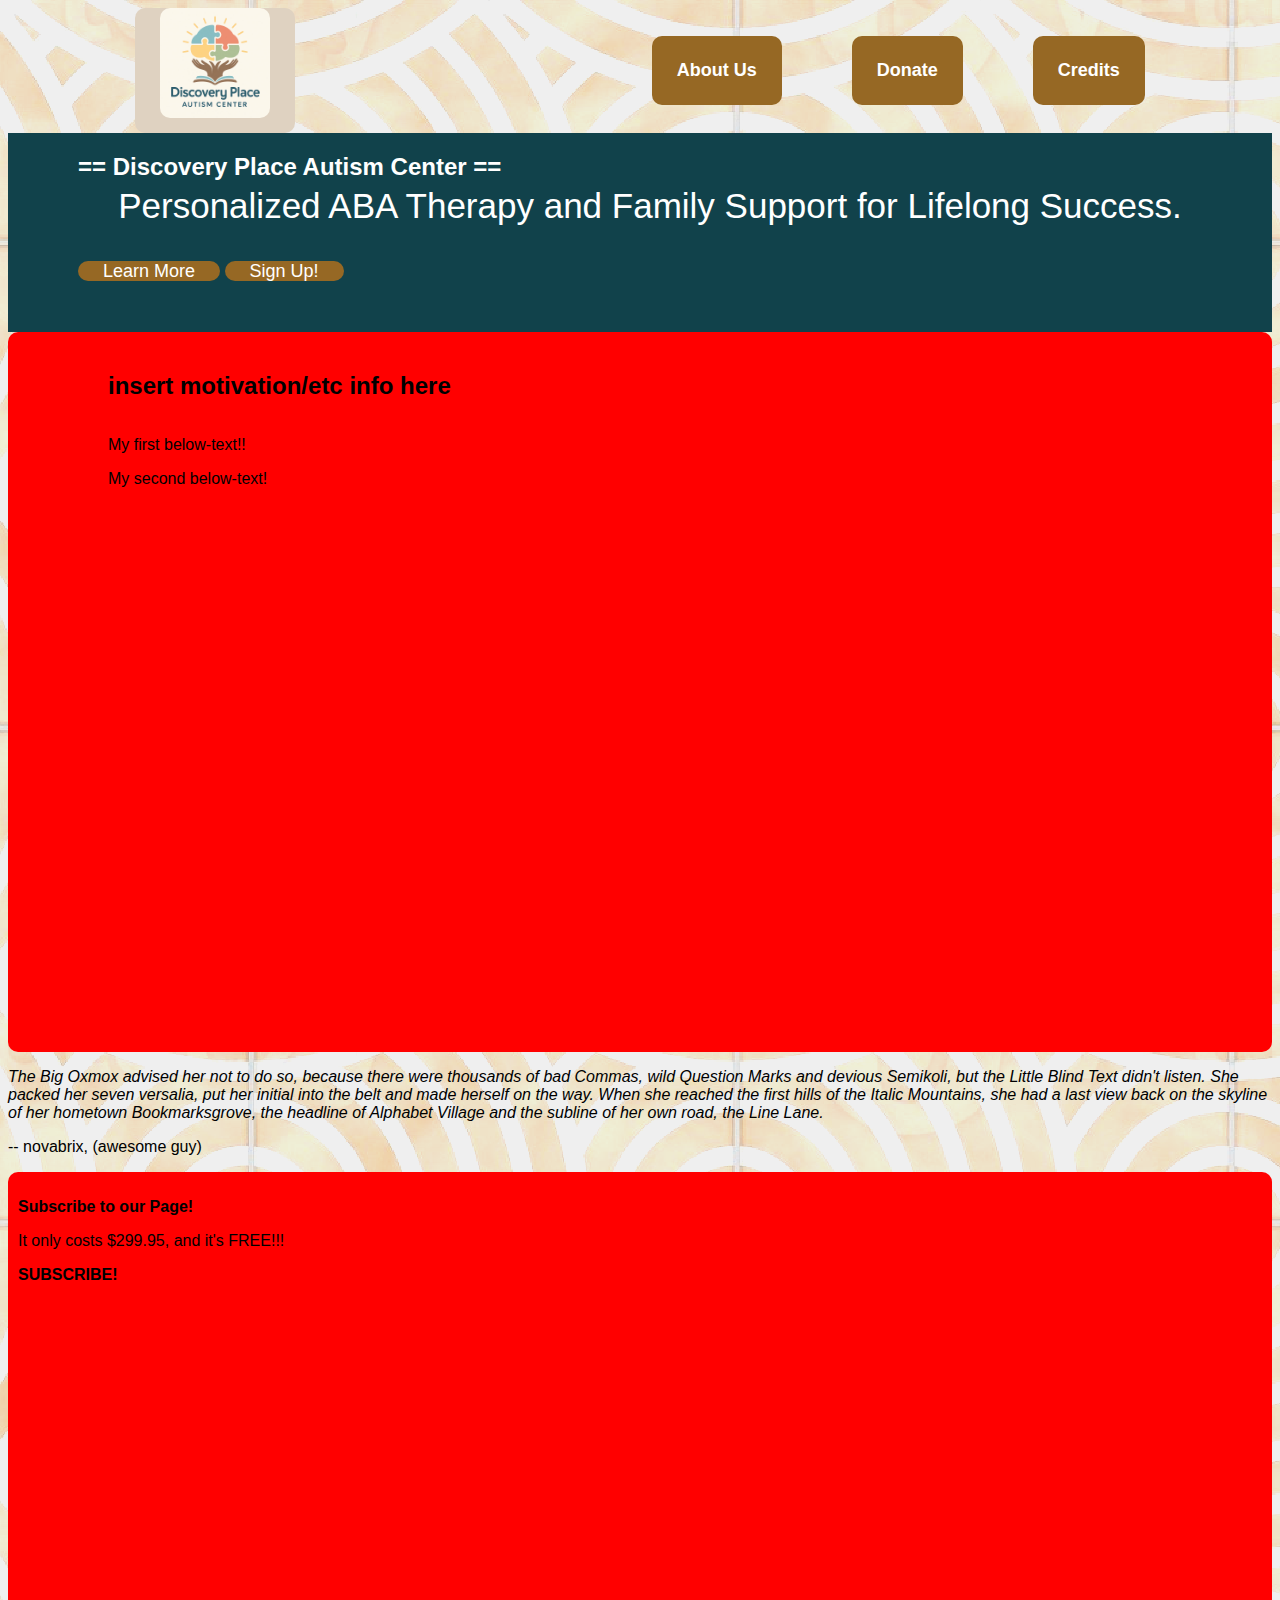
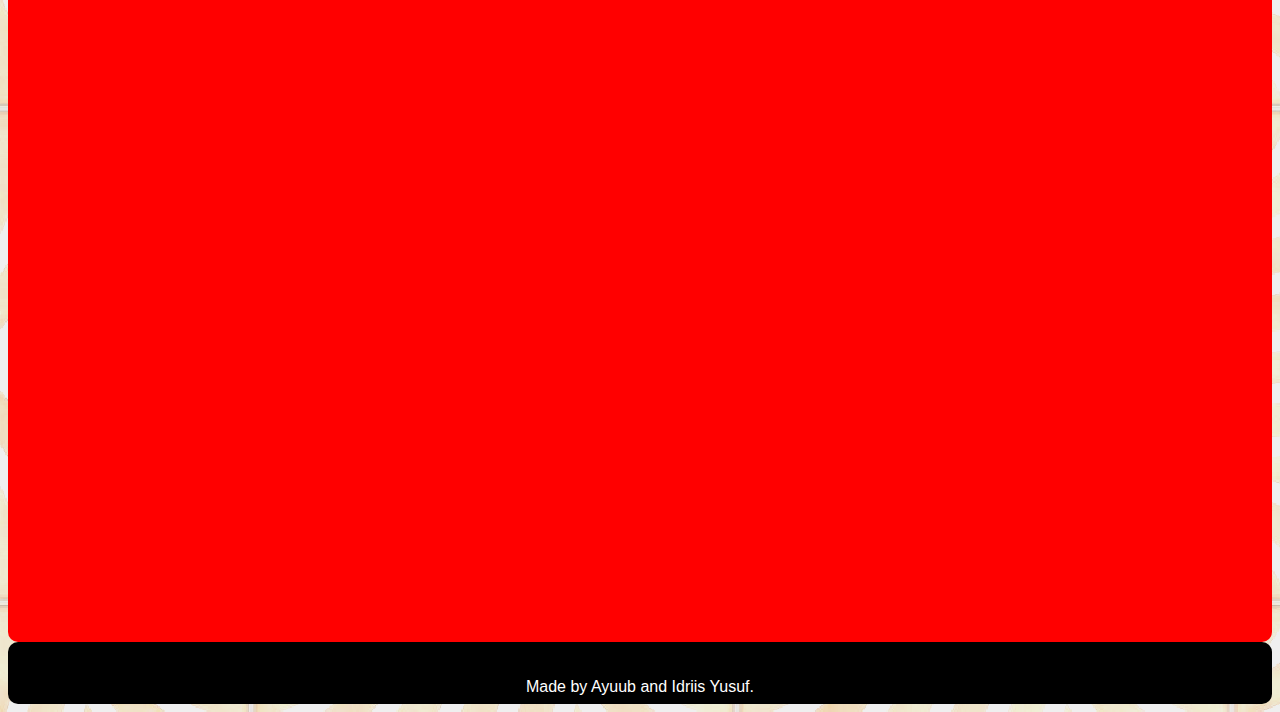
<file: index.html>
<!DOCTYPE html>
<html lang="en">
  <head>
    <meta charset="UTF-8" />
    <meta name="viewport" content="width=device-width, initial-scale=1.0" />
    <title>Landing Page</title>
    <link rel="stylesheet" href="style.css" />
    <script src="script.js" defer></script>
  </head>
  <body>
    <!-- // Navigation Bar //-->
    <nav class="navbar">
      <a class="navlogo" href="index.html"
        ><img src="img/logo.jpg" height="110px"
      /></a>
    <div class = "navlinks">
      <a href = "tempPage.html" class = "nav1"><h4>About Us</h4></a>
      <a href = "tempPage.html" class = "nav2"><h4>Donate</h4></a>
      <a href = "tempPage.html" class = "nav3"><h4>Credits</h4></a>
    </div>
      
    </nav>

    <!-- // Hero Section / Section One //-->
    <div class="section1">
        <div class = "leftbox">
      <div class="headtitle"><h2>== Discovery Place Autism Center ==</h2></div>
        
         <div class="head1">
          <p>
            Personalized ABA Therapy
            and Family Support for
            Lifelong Success.
          </p>
        </div>
        <a class="head2" href="">Learn More</a>
        <a class="head3" href="">Sign Up!</a>
         </div> 


        </div>
          
    </div>

     <!-- // Section Two //-->
    <div class="section2">
      <div class="info1"><h2>insert motivation/etc info here</h2></div>
      <div class="info-boxes">
        <div class="box1">
          <div class="infoB1"></div>
          <div class="textB1"><p>My first below-text!!</p></div>
        </div>
        <div class="box2">
          <div class="infoB2"></div>
          <div class="textB2"><p>My second below-text!</p></div>
        </div>
        </div>
      </div>
    </div>

     <!-- // Section Three //-->
    <div class="section3">
      <div class="testimonial">
        <p>
          <em
            >The Big Oxmox advised her not to do so, because there were
            thousands of bad Commas, wild Question Marks and devious Semikoli,
            but the Little Blind Text didn't listen. She packed her seven
            versalia, put her initial into the belt and made herself on the way.
            When she reached the first hills of the Italic Mountains, she had a
            last view back on the skyline of her hometown Bookmarksgrove, the
            headline of Alphabet Village and the subline of her own road, the
            Line Lane.</em
          >
        </p>
      </div>
      <div class="test-name"><p>-- novabrix, (awesome guy)</p></div>
    </div>

     <!-- // Section Four //-->
    <div class="section4">
      <div class="call-back">
        <div class="text-1">
          <p><strong>Subscribe to our Page!</strong></p>
        </div>
        <div class="button-holder">
          <div class="text-2">
            <p>It only costs $299.95, and it's FREE!!!</p>
          </div>
          <div class="call-button">
            <p><strong>SUBSCRIBE!</strong></p>
          </div>
        </div>
      </div>
    </div>

     <!-- // Footer Bar //-->
    <div class="footer">
      <div class="credits-bar">
        <p>Made by Ayuub and Idriis Yusuf.</p>
      </div>
    </div>
  </body>
</html>
</file>
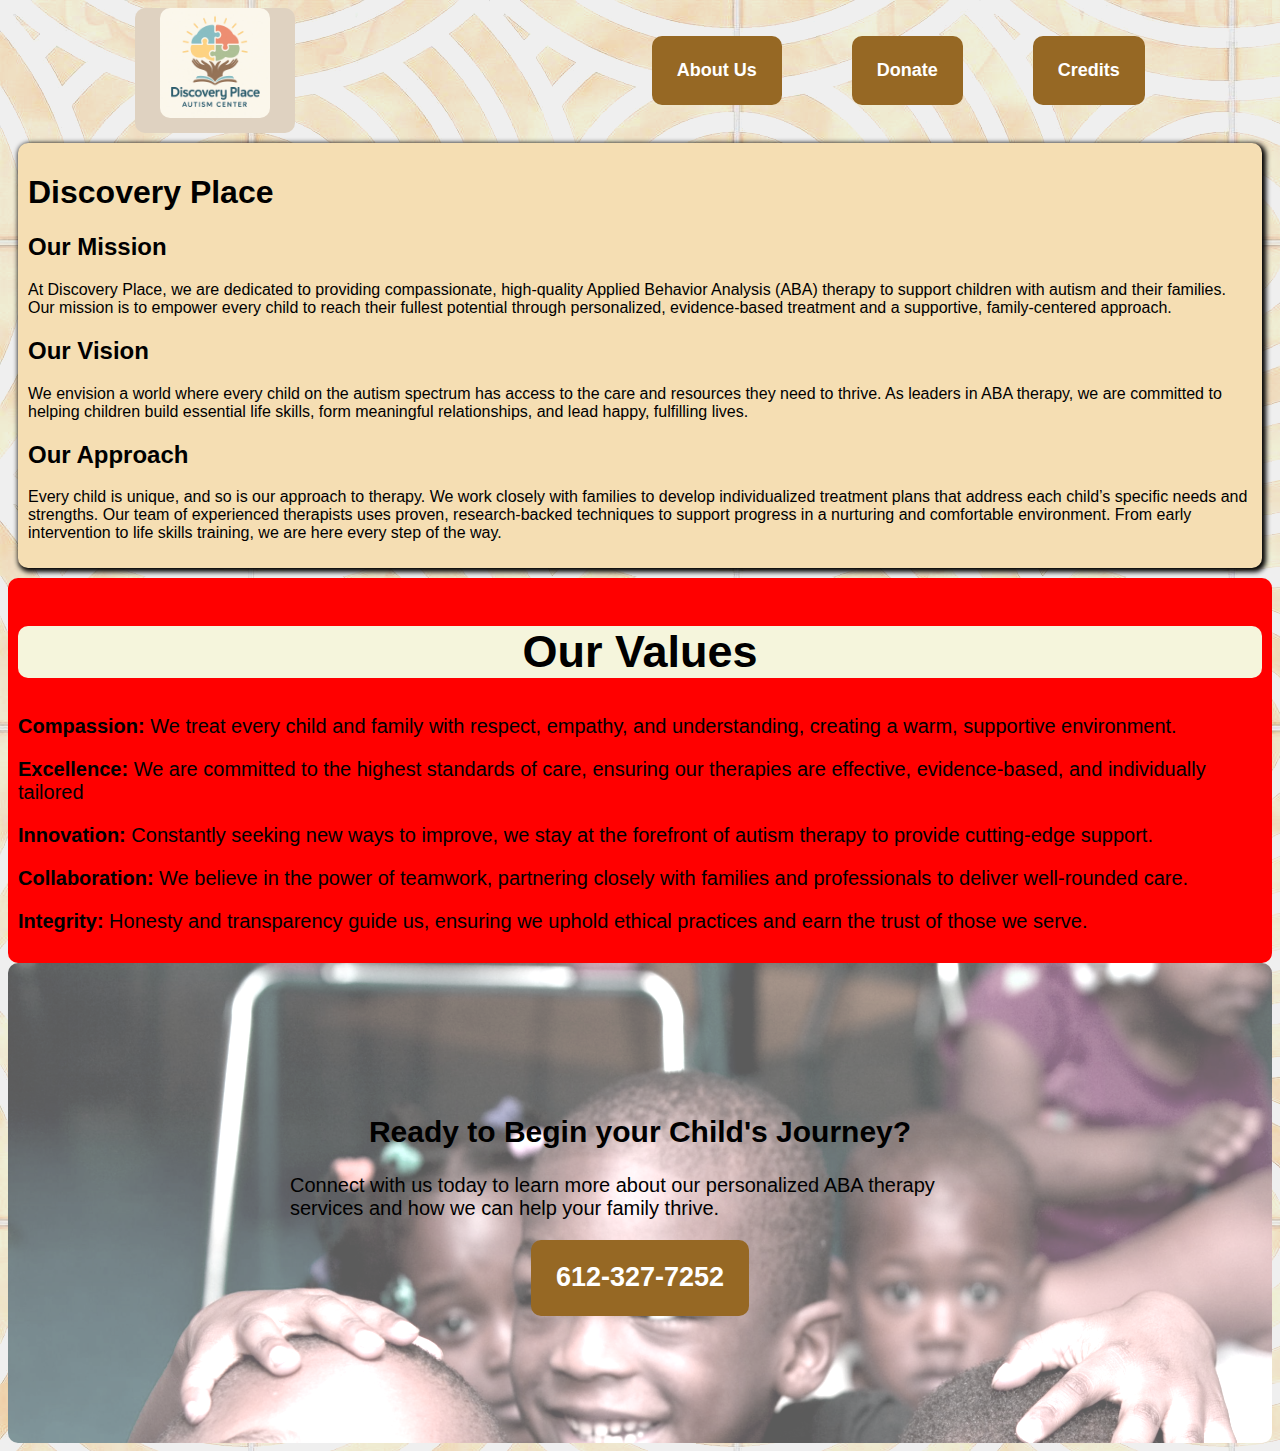
<file: aboutUs.html>
<!DOCTYPE html>
<html lang="en">
  <head>
    <meta charset="UTF-8" />
    <meta name="viewport" content="width=device-width, initial-scale=1.0" />
    <title>About Us--Discovery Place</title>
    <link rel="stylesheet" href="style.css" />
  </head>
  <body>
    <nav class="navbar">
      <a class="navlogo" href="index.html"
        ><img src="img/logo.jpg" height="110px"
      /></a>
      <div class="navlinks">
        <a href="aboutUs.html" class="nav1"><h4>About Us</h4></a>
        <a href="tempPage.html" class="nav2"><h4>Donate</h4></a>
        <a href="tempPage.html" class="nav3"><h4>Credits</h4></a>
      </div>
    </nav>
    <div class="aboutsection1">
      <div class="aboutsecheader">
        <h1>Discovery Place</h1>
      </div>
      <div class="minisec2">
        <div>
          <h2>Our Mission</h2>
          <p>
            At Discovery Place, we are dedicated to providing compassionate,
            high-quality Applied Behavior Analysis (ABA) therapy to support
            children with autism and their families. Our mission is to empower
            every child to reach their fullest potential through personalized,
            evidence-based treatment and a supportive, family-centered approach.
          </p>
        </div>
        <div>
          <h2>Our Vision</h2>
          <p>
            We envision a world where every child on the autism spectrum has
            access to the care and resources they need to thrive. As leaders in
            ABA therapy, we are committed to helping children build essential
            life skills, form meaningful relationships, and lead happy,
            fulfilling lives.
          </p>
        </div>
        <div>
          <h2>Our Approach</h2>
          <p>
            Every child is unique, and so is our approach to therapy. We work
            closely with families to develop individualized treatment plans that
            address each child’s specific needs and strengths. Our team of
            experienced therapists uses proven, research-backed techniques to
            support progress in a nurturing and comfortable environment. From
            early intervention to life skills training, we are here every step
            of the way.
          </p>
        </div>
      </div>
    </div>
    <div class="section4 aboutsection2">
      <div class="textbox txt4">
        <div class="secheader aboutsecheader">
          <h2>Our Values</h2>
        </div>

        <div class="para2">
          <div>
            <p>
              <strong>Compassion:</strong> We treat every child and family with
              respect, empathy, and understanding, creating a warm, supportive
              environment.
            </p>
          </div>
          <div>
            <p>
              <strong>Excellence:</strong> We are committed to the highest
              standards of care, ensuring our therapies are effective,
              evidence-based, and individually tailored
            </p>
          </div>
          <div>
            <p>
              <strong>Innovation:</strong> Constantly seeking new ways to
              improve, we stay at the forefront of autism therapy to provide
              cutting-edge support.
            </p>
          </div>
          <div>
            <p>
              <strong>Collaboration:</strong> We believe in the power of
              teamwork, partnering closely with families and professionals to
              deliver well-rounded care.
            </p>
          </div>
          <div>
            <p>
              <strong>Integrity:</strong> Honesty and transparency guide us,
              ensuring we uphold ethical practices and earn the trust of those
              we serve.
            </p>
          </div>
        </div>
      </div>
    </div>
    <div class="section5 aboutsec3">
      <h2>Ready to Begin your Child's Journey?</h2>
      <p class="sec5para">
        Connect with us today to learn more about our personalized ABA therapy
        services and how we can help your family thrive.
      </p>
      <a class="sectionbutton section5button" href=""><h2>612-327-7252</h2></a>
    </div>
  </body>
</html>
</file>
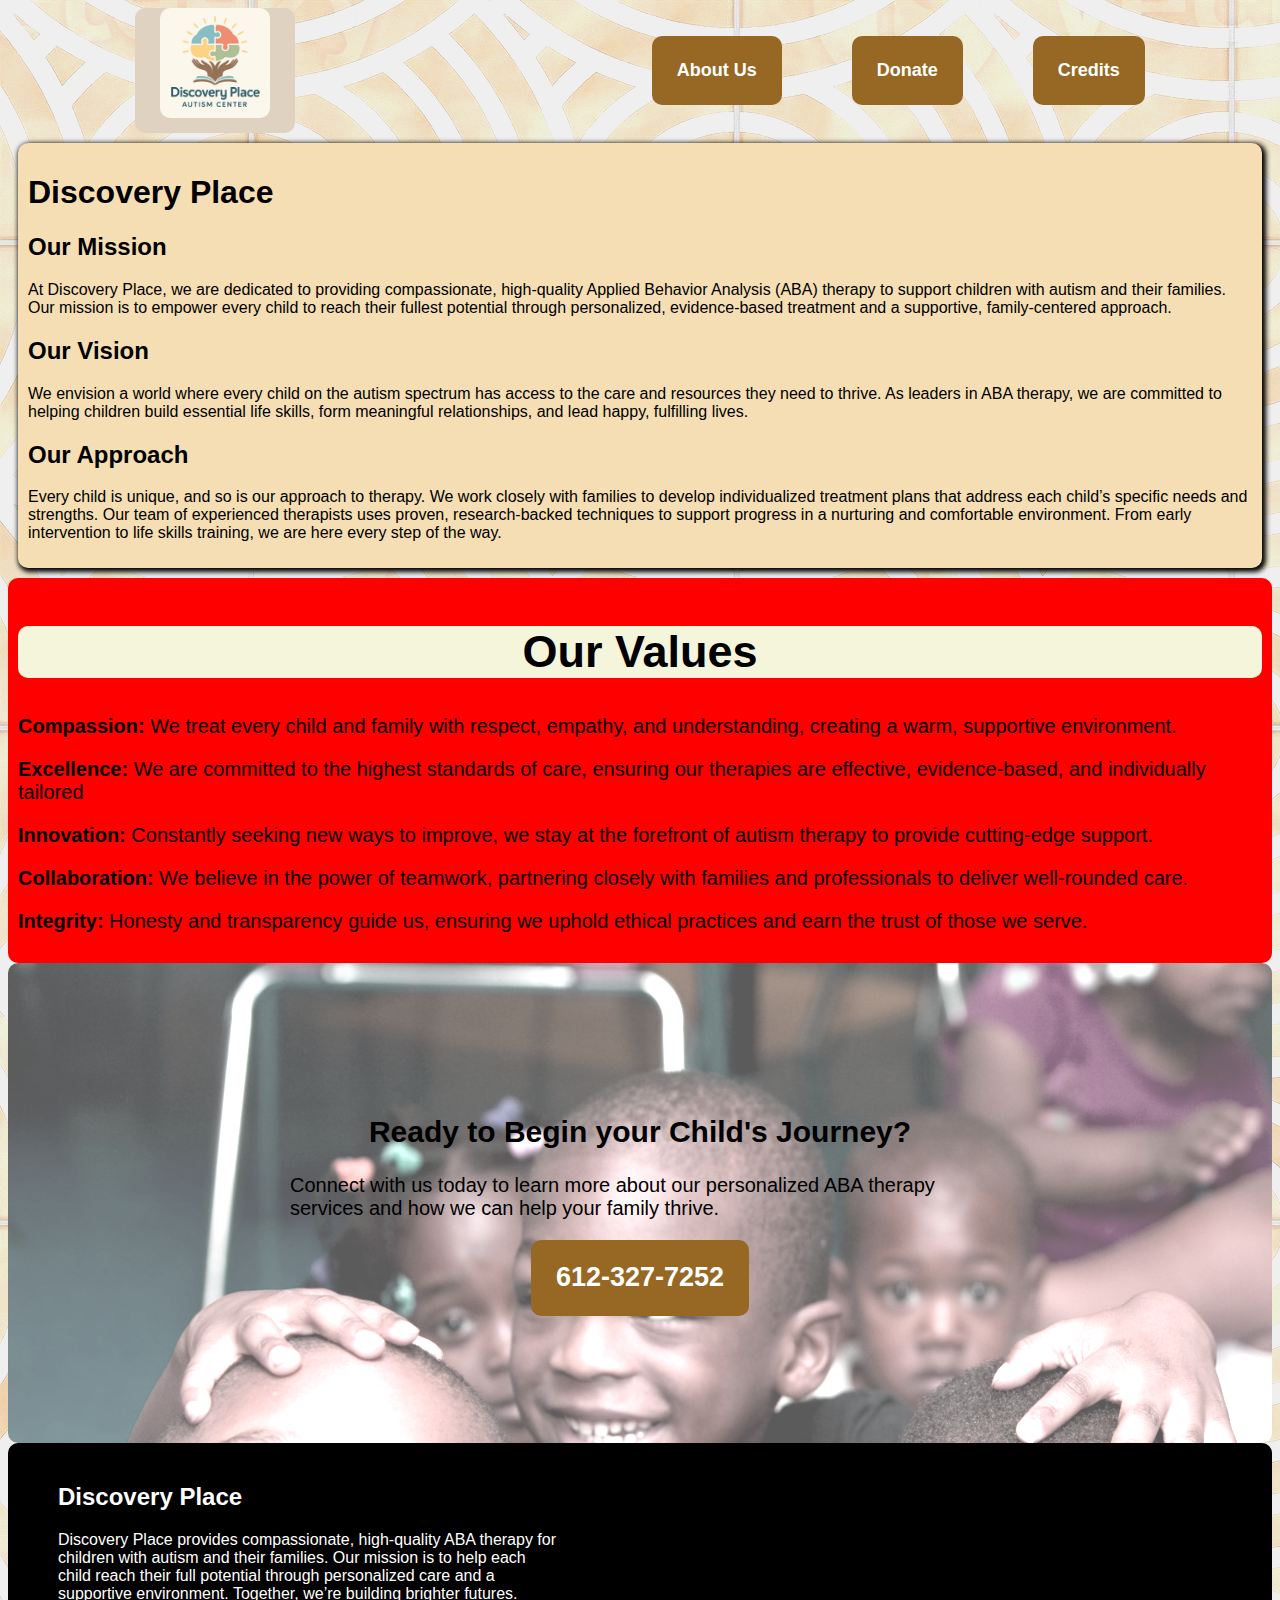
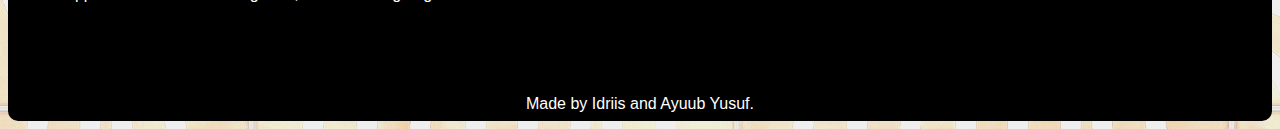
<file: aboutus.html>
<!DOCTYPE html>
<html lang="en">
<head>
    <meta charset="UTF-8">
    <meta name="viewport" content="width=device-width, initial-scale=1.0">
    <title>About Us--Discovery Place</title>
    <link rel="stylesheet" href="style.css" />
</head>
<body>
    <nav class="navbar">
        <a class="navlogo" href="index.html"
          ><img src="img/logo.jpg" height="110px"
        /></a>
      <div class = "navlinks">
        <a href = "aboutus.html" class = "nav1"><h4>About Us</h4></a>
        <a href = "tempPage.html" class = "nav2"><h4>Donate</h4></a>
        <a href = "tempPage.html" class = "nav3"><h4>Credits</h4></a>
      </div>
        
      </nav>
      <div class="aboutsection1">
        <div class="aboutsecheader">
            <h1>Discovery Place</h1>
        </div>
        <div class="minisec2">
            <div>
                <h2>Our Mission</h2>
                <p>At Discovery Place, we are dedicated to providing compassionate, 
                    high-quality Applied Behavior Analysis (ABA) therapy to support children with autism and their families. Our mission is to empower every child to reach their fullest potential through personalized, evidence-based treatment and a supportive, family-centered approach.</p>
            </div>
            <div>
                <h2>Our Vision</h2>
                <p>We envision a world where every child on the autism spectrum has access to the care and resources they need to thrive. As leaders in ABA therapy, we are committed to helping children build essential life skills, form meaningful relationships, and lead happy, fulfilling lives.</p>
            </div>
            <div>
                <h2>Our Approach</h2>
                <p>Every child is unique, and so is our approach to therapy. We work closely with families to develop individualized treatment plans that address each child’s specific needs and strengths. Our team of experienced therapists uses proven, research-backed techniques to support progress in a nurturing and comfortable environment. From early intervention to life skills training, we are here every step of the way.</p>
            </div>
        </div>
      </div>
    <div class="section4 aboutsection2">
        <div class="textbox txt4">
          <div class="secheader aboutsecheader">
            <h2>Our Values</h2>
          </div>
          
          <div class="para2">
           <div>
          <p><strong>Compassion:</strong> We treat every child and family with respect, empathy, and understanding, creating a warm, supportive environment.</p>
          </div>
          <div>
            <p><strong>Excellence:</strong> We are committed to the highest standards of care, ensuring our therapies are effective, evidence-based, and individually tailored</p>
            </div>
            <div>
              <p><strong>Innovation:</strong> Constantly seeking new ways to improve, we stay at the forefront of autism therapy to provide cutting-edge support.</p>
              </div> 
            <div>
                <p><strong>Collaboration:</strong> We believe in the power of teamwork, partnering closely with families and professionals to deliver well-rounded care.</p>
            </div>
            <div>
              <p><strong>Integrity:</strong> Honesty and transparency guide us, ensuring we uphold ethical practices and earn the trust of those we serve.</p>
          </div> 
          
          </div>
          
          
          
         
        </div>  
    </div>
 <div class="section5 aboutsec3">
    <h2>Ready to Begin your Child's Journey?</h2>
    <p class="sec5para">Connect with us today to learn more about our personalized ABA therapy services and how we can help your 
        family thrive.
            </p>
    <a class="sectionbutton section5button" href=""><h2>612-327-7252</h2></a>
</div>
<div class="footer">
  <div class="footertext">
   <h2>Discovery Place</h2>
   <p>Discovery Place provides compassionate, high-quality ABA therapy for children with autism and their families. Our mission is to help each child reach their full potential through personalized care and a supportive environment. Together, we’re building brighter futures.</p>
  </div>
 <div class="credits-bar">
   <p>Made by Idriis and Ayuub Yusuf.</p>
 </div>
</div>
      
</body>
</html>
</file>
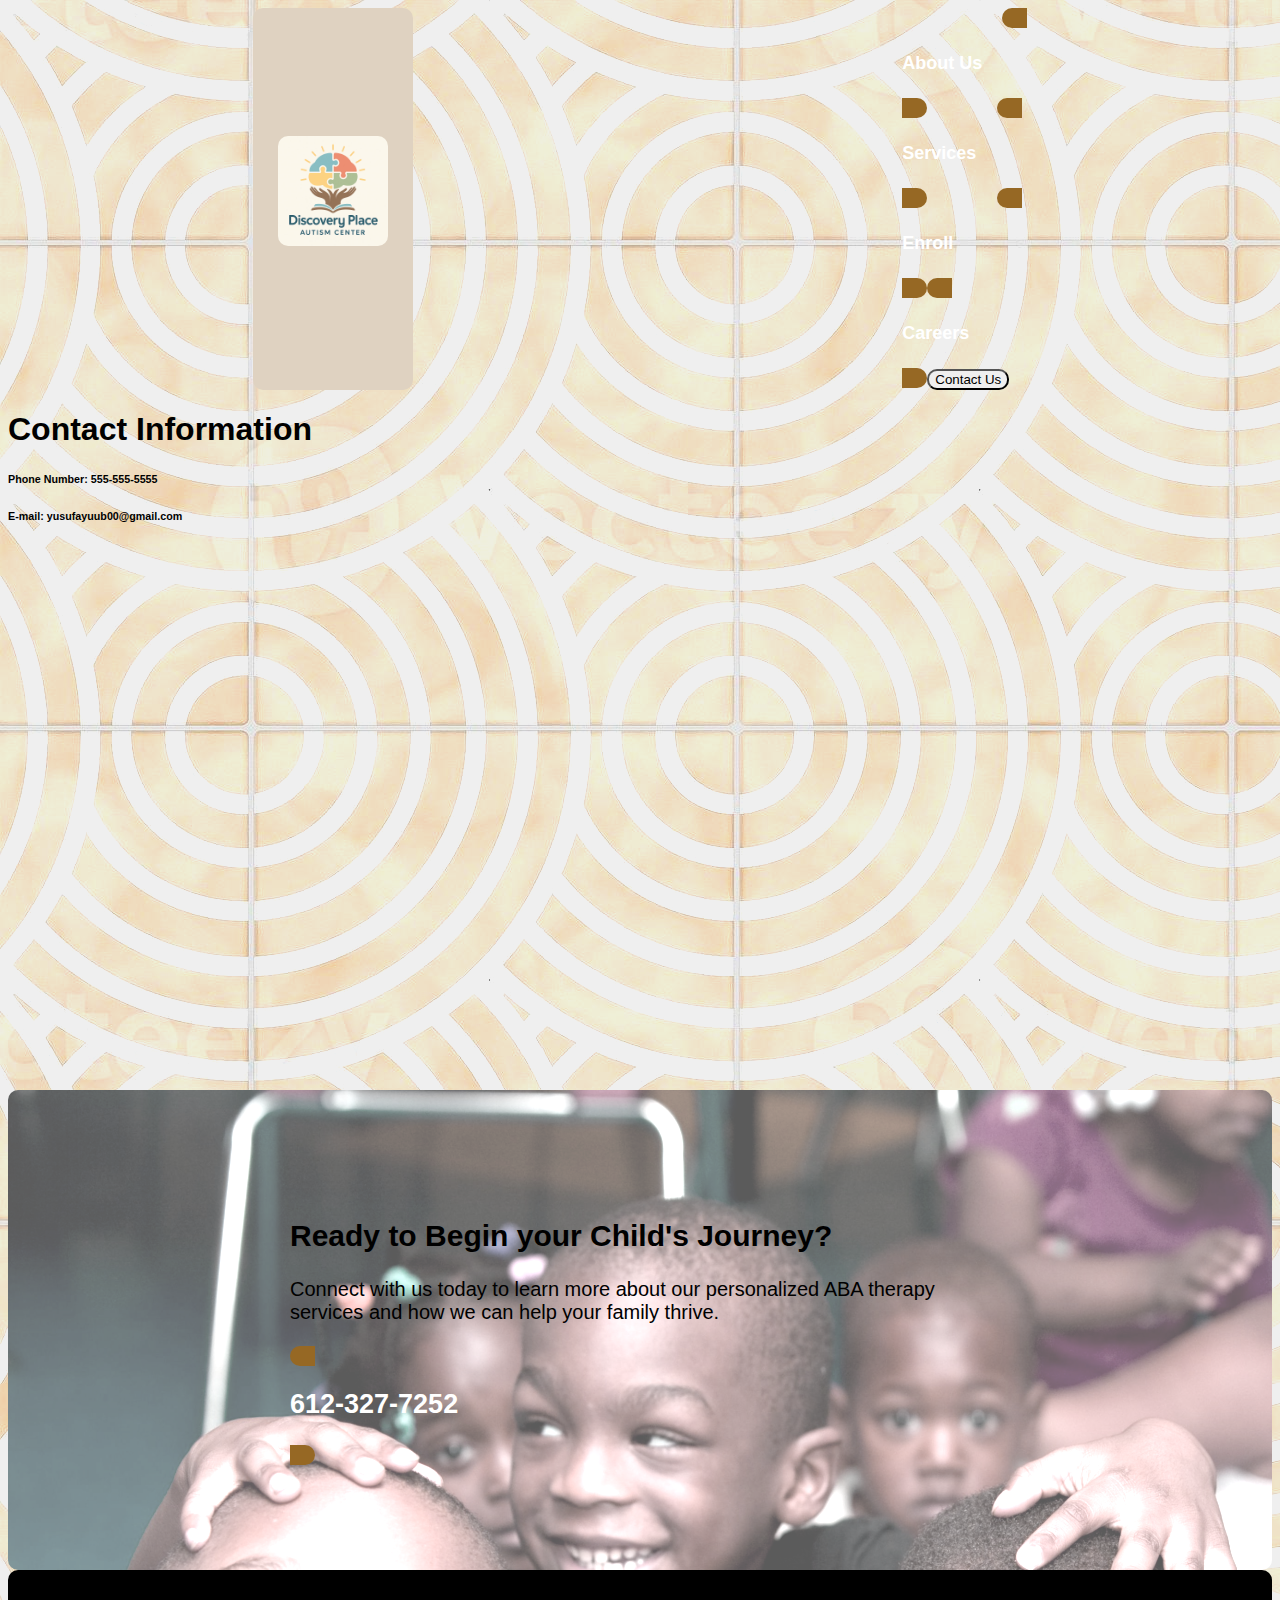
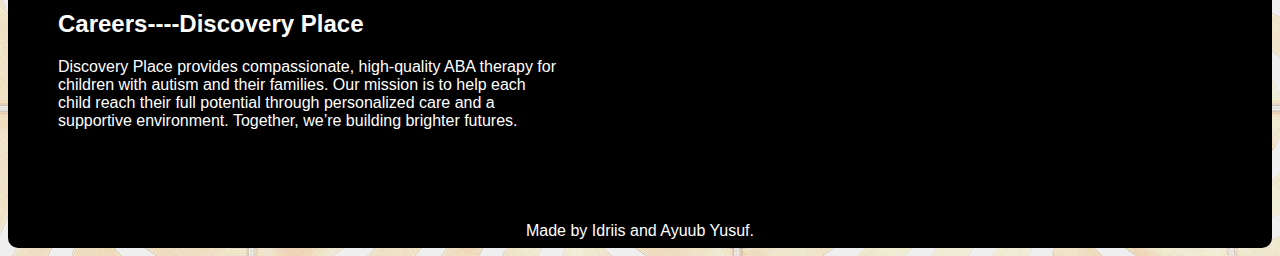
<file: careers.html>
<!DOCTYPE html>
<html lang="en">
<head>
    <meta charset="UTF-8">
    <meta name="viewport" content="width=device-width, initial-scale=1.0">
    <title>Document</title>
    <link rel="stylesheet" href="style.css"/>
</head>
<body>
    <nav class="navbar">
        <a class="navlogo" href="index.html"
          ><img src="img/logo.jpg" height="110px"
        /></a>
        <div id="navlinks">
          <a href="aboutUs.html" class="nav1"><h4>About Us</h4></a>
          <a href="services.html" class="nav2"><h4>Services</h4></a>
          <a href="enroll.html" class="nav3"><h4>Enroll</h4></a>
          <a href="careers.html" class="nav4"><h4>Careers</h4></a>
          <button class="contact">Contact Us</button>
        </div>
      </nav>
      <div class="modal">
        <div class="contactus hidden">
        <h1>Contact Information</h1>
        <div>
            <h6><strong>Phone Number:</strong> 555-555-5555</h6>
            <h6><strong>E-mail:</strong> yusufayuub00@gmail.com</h6>
        </div>
        
      </div>
      <div class="overlay hidden"></div>
      </div>
      
    <iframe
    id="JotFormIFrame-251183671602150"
    title="Simple Job Application Form"
    onload="window.parent.scrollTo(0,0)"
    allowtransparency="true"
    allow="geolocation; microphone; camera; fullscreen"
    src="https://form.jotform.com/251183671602150"
    frameborder="0"
    style="min-width:100%;max-width:100%;height:539px;border:none;"
    scrolling="no"
  >
  </iframe>
  <script src='https://cdn.jotfor.ms/s/umd/latest/for-form-embed-handler.js'></script>
  <script>window.jotformEmbedHandler("iframe[id='JotFormIFrame-251183671602150']", "https://form.jotform.com/")</script>
  <div class="section5">
    <div class="textbox5">
      <h2>Ready to Begin your Child's Journey?</h2>
    <p class="sec5para">
      Connect with us today to learn more about our personalized ABA therapy
      services and how we can help your family thrive.
    </p>
    <a class="sectionbutton section5button" href=""><h2>612-327-7252</h2></a>
    </div>
    
  </div>

  <!-- // Footer Bar //-->
  <div class="footer">
    <div class="footertext">
      <h2>Careers----Discovery Place</h2>
      <p>
        Discovery Place provides compassionate, high-quality ABA therapy for
        children with autism and their families. Our mission is to help each
        child reach their full potential through personalized care and a
        supportive environment. Together, we’re building brighter futures.
      </p>
    </div>
    <div class="credits-bar">
      <p>Made by Idriis and Ayuub Yusuf.</p>
    </div>
      <script src="script.js"></script>
</body>
</html>
</file>
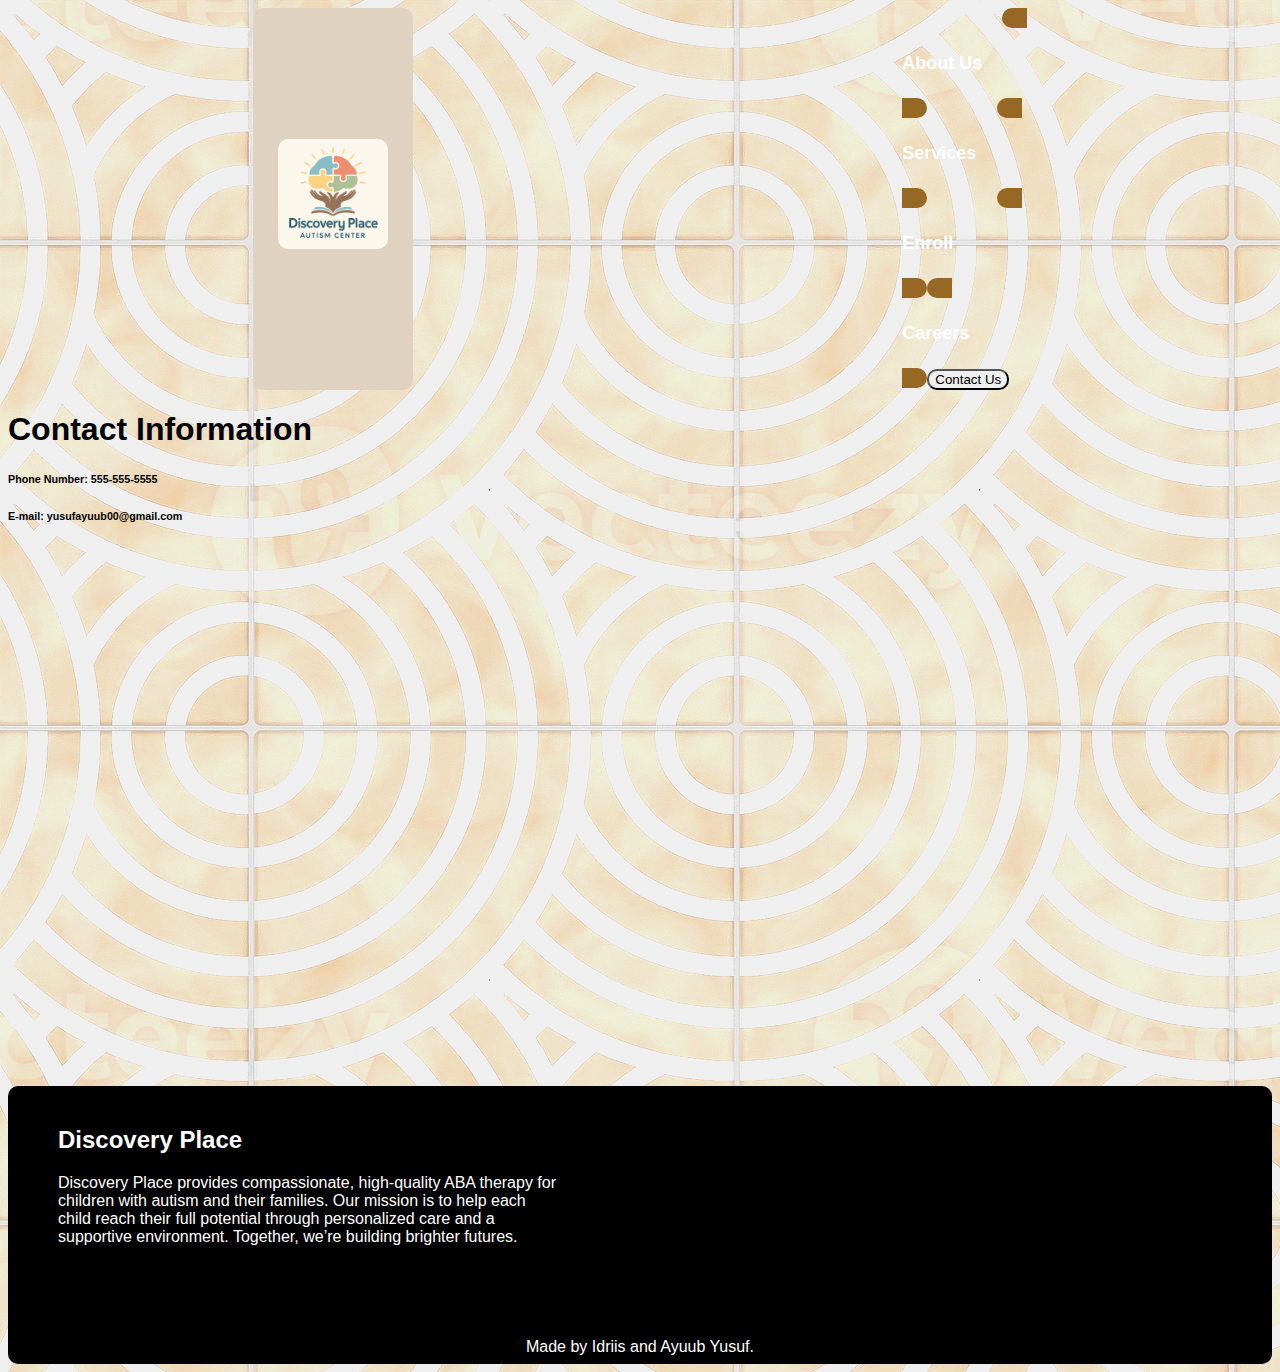
<file: enroll.html>
<!DOCTYPE html defer>
<html lang="en">
<head>
    <meta charset="UTF-8">
    <meta name="viewport" content="width=device-width, initial-scale=1.0">
    <title>Enroll----Discovery Place</title>
    <link href="style.css" rel="stylesheet"/>
</head>
<body>
    <nav class="navbar">
        <a class="navlogo" href="index.html"
          ><img src="img/logo.jpg" height="110px"
        /></a>
        <div id="navlinks">
          <a href="aboutUs.html" class="nav1"><h4>About Us</h4></a>
          <a href="services.html" class="nav2"><h4>Services</h4></a>
          <a href="enroll.html" class="nav3"><h4>Enroll</h4></a>
          <a href="careers.html" class="nav4"><h4>Careers</h4></a>
          <button class="contact">Contact Us</button>
        </div>
      </nav>
      <div class="modal">
        <div class="contactus hidden">
        <h1>Contact Information</h1>
        <div>
            <h6><strong>Phone Number:</strong> 555-555-5555</h6>
            <h6><strong>E-mail:</strong> yusufayuub00@gmail.com</h6>
        </div>
        
      </div>
      <div class="overlay hidden"></div>
      </div>
      
    <iframe
    id="JotFormIFrame-251177222919156"
    title="Intake Form"
    onload="window.parent.scrollTo(0,0)"
    allowtransparency="true"
    allow="geolocation; microphone; camera; fullscreen"
    src="https://form.jotform.com/251177222919156"
    frameborder="0"
    style="min-width:100%;max-width:100%;height:539px;border:none;"
    scrolling="no"
  >
  </iframe>
  <script src='https://cdn.jotfor.ms/s/umd/latest/for-form-embed-handler.js'></script>
  <script>window.jotformEmbedHandler("iframe[id='JotFormIFrame-251177222919156']", "https://form.jotform.com/")</script>
  
      
    <div class="footer">
        <div class="footertext">
          <h2>Discovery Place</h2>
          <p>
            Discovery Place provides compassionate, high-quality ABA therapy for
            children with autism and their families. Our mission is to help each
            child reach their full potential through personalized care and a
            supportive environment. Together, we’re building brighter futures.
          </p>
        </div>
        <div class="credits-bar">
          <p>Made by Idriis and Ayuub Yusuf.</p>
        </div>
      <script src="script.js"></script>
</body>
</html>
</file>
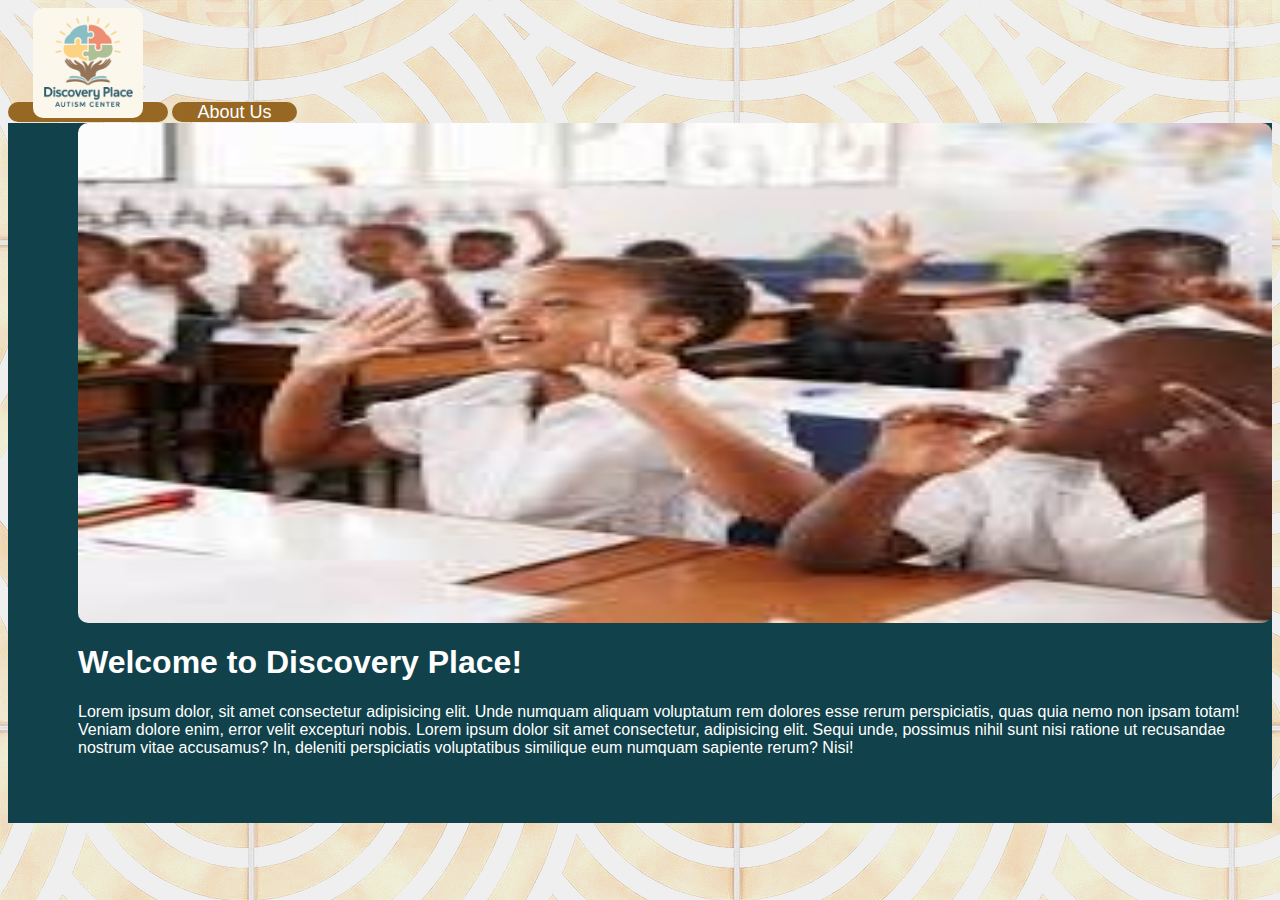
<file: homePageSite.html>
<!DOCTYPE html>
<html lang="en">
<head>
    <meta charset="UTF-8">
    <meta name="viewport" content="width=device-width, initial-scale=1.0">
    <title>Discovery Place</title>
    <link rel="stylesheet" href="style.css">
</head>
<body>
    <nav>
        <a href="homePageSite.html"><img src="WhatsApp Image 2025-04-10 at 15.08.43_8af5d866.jpg" height="110px"/></a>
        <a class="navlink two">About Us</a>
    </nav>
    <div class="section1">
        
        <img src="children-in-class.jpeg" width="100%" height="500px" class="imgone"/>
        <div class="content1">
        <h1>Welcome to Discovery Place!</h1>
        <p>Lorem ipsum dolor, sit amet consectetur adipisicing elit. Unde numquam aliquam voluptatum rem dolores esse rerum perspiciatis, quas quia nemo non ipsam totam! Veniam dolore enim, error velit excepturi nobis. Lorem ipsum dolor sit amet consectetur, adipisicing elit. Sequi unde, possimus nihil sunt nisi ratione ut recusandae nostrum vitae accusamus? In, deleniti perspiciatis voluptatibus similique eum numquam sapiente rerum? Nisi!</p>
        </div>
        <!-- <div class="section2">
        
            <img src="children-in-class.jpeg" width="100%" height="500px" class="imgone"/>
            <div class="content2">
            <h1>Welcome to Discovery Place!</h1>
            <p>Lorem ipsum dolor, sit amet consectetur adipisicing elit. Unde numquam aliquam voluptatum rem dolores esse rerum perspiciatis, quas quia nemo non ipsam totam! Veniam dolore enim, error velit excepturi nobis. Lorem ipsum dolor sit amet consectetur, adipisicing elit. Sequi unde, possimus nihil sunt nisi ratione ut recusandae nostrum vitae accusamus? In, deleniti perspiciatis voluptatibus similique eum numquam sapiente rerum? Nisi!</p>
            </div> -->
        
        
    </div>
    
    <!-- <div class="footer">
        <p>Made by Ayuub and Idriis Yusuf.</p>
    </div> -->
    <script src="script.js"></script>
</body>
</html>
</file>
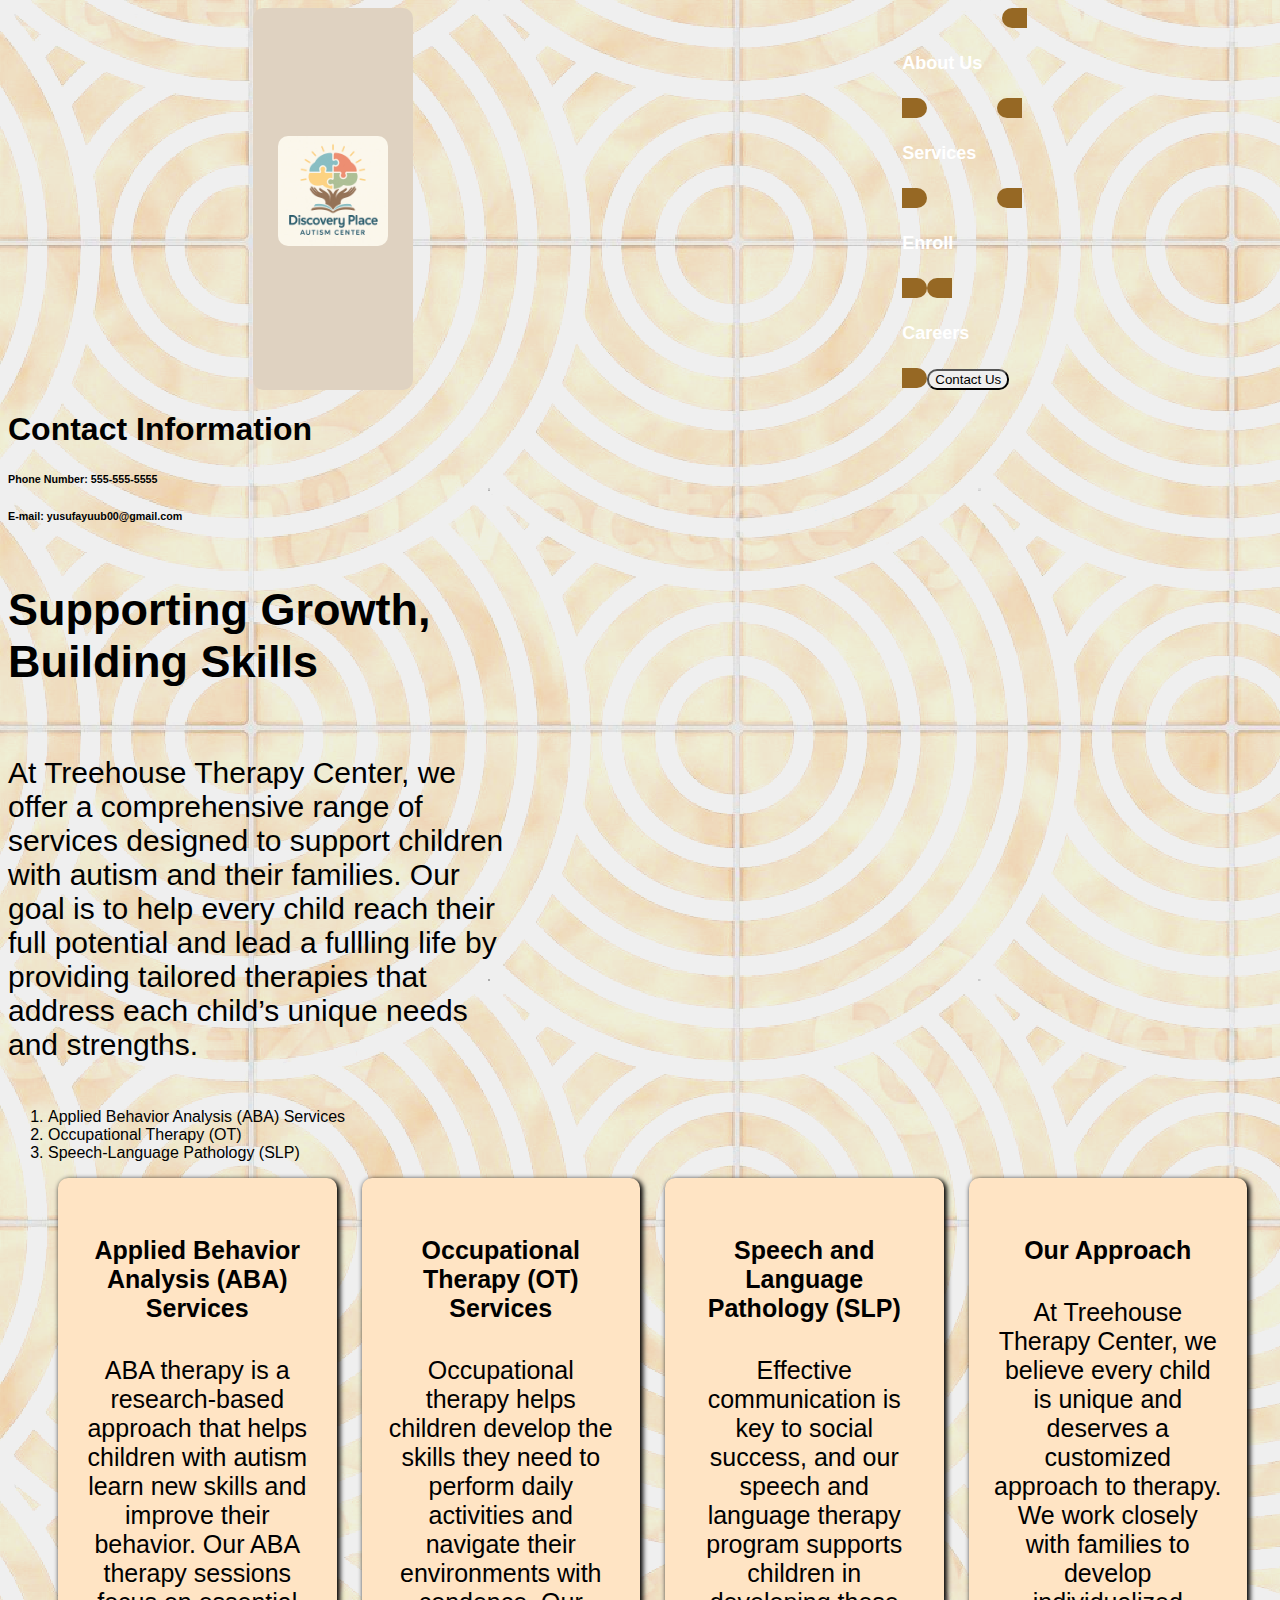
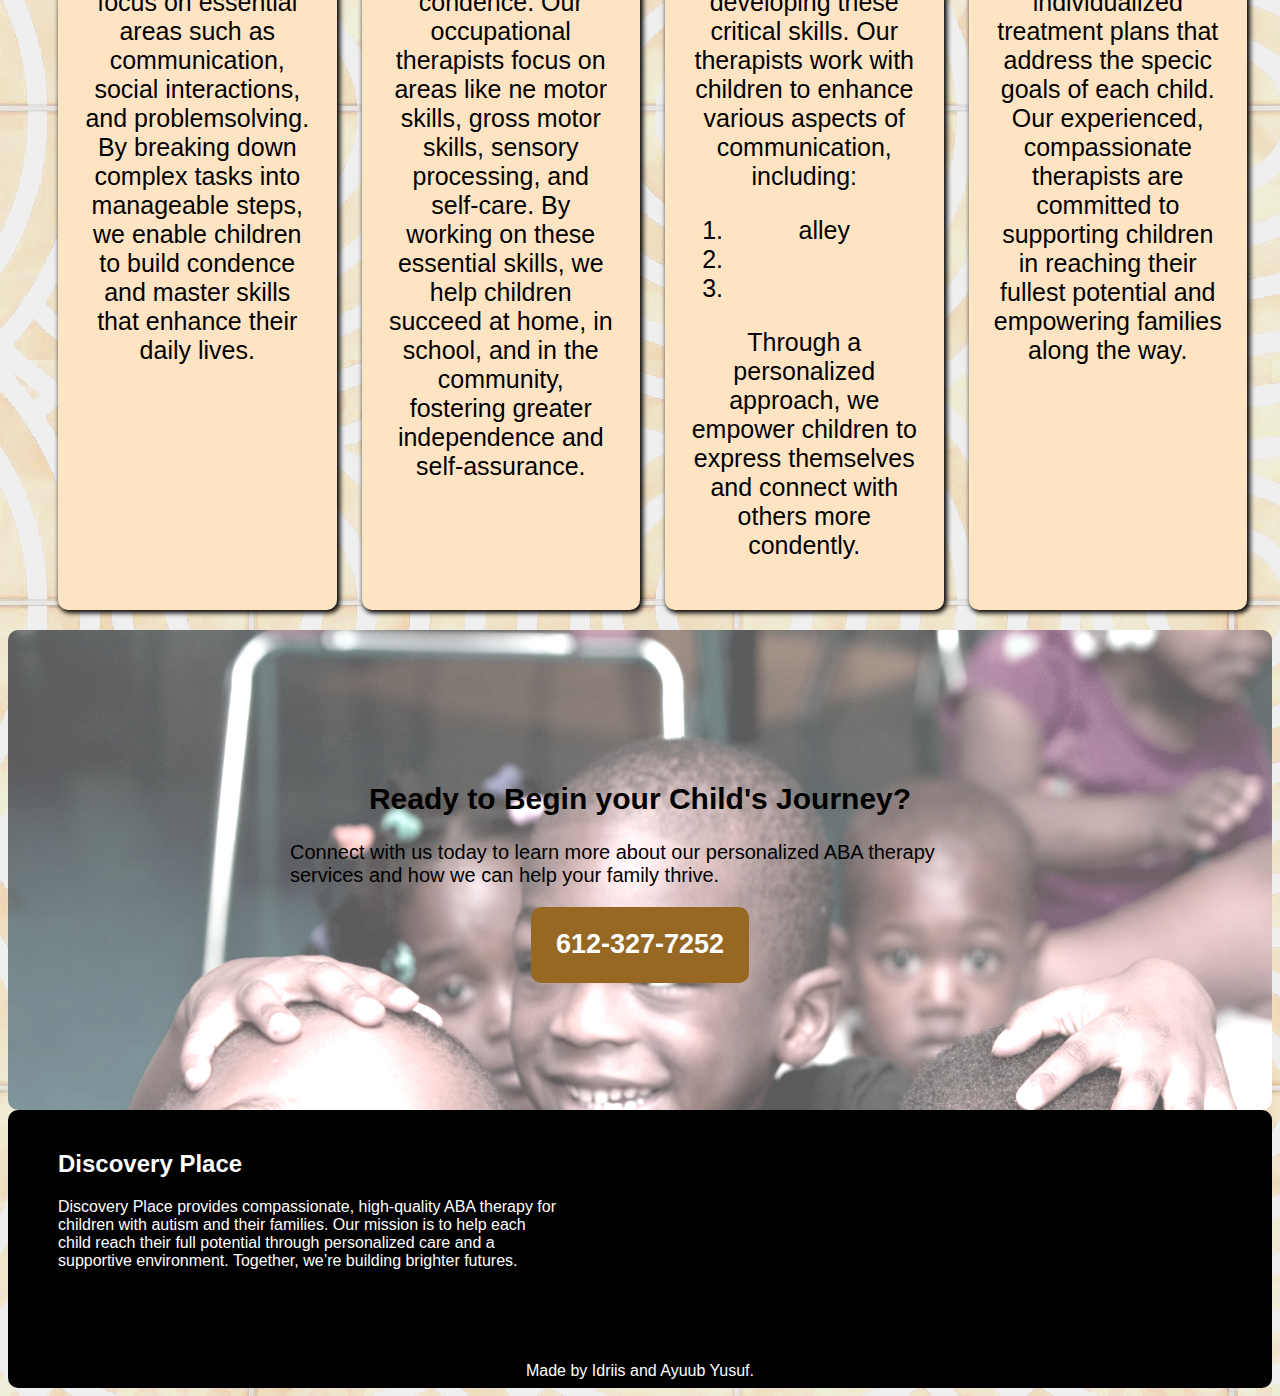
<file: services.html>
<!DOCTYPE html>
<html lang="en">
<head>
    <meta charset="UTF-8">
    <meta name="viewport" content="width=device-width, initial-scale=1.0">
    <title>Document</title>
    <link href="style.css" rel="stylesheet"/>
    <link rel="icon" type="image/x-icon" href="img/favicon.ico" />
</head>
<body>
    <nav class="navbar">
        <a class="navlogo" href="index.html"
          ><img src="img/logo.jpg" height="110px"
        /></a>
        <div id="navlinks">
            <a href="aboutUs.html" class="nav1"><h4>About Us</h4></a>
            <a href="services.html" class="nav2"><h4>Services</h4></a>
            <a href="enroll.html" class="nav3"><h4>Enroll</h4></a>
            <a href="careers.html" class="nav4"><h4>Careers</h4></a>
            <button class="contact">Contact Us</button>
          </div>
      </nav>
      <div class="modal">
        <div class="contactus hidden">
        <h1>Contact Information</h1>
        <div>
            <h6><strong>Phone Number:</strong> 555-555-5555</h6>
            <h6><strong>E-mail:</strong> yusufayuub00@gmail.com</h6>
        </div>
        
      </div>
      <div class="overlay hidden"></div>
      </div>

      <div class="section infosection servicesection1">
        <div class="textbox2">
        <h2>Supporting Growth, Building Skills</h2>
        <p>At Treehouse Therapy Center, we offer a comprehensive range of services
            designed to support children with autism and their families. Our goal is to help
            every child reach their full potential and lead a fullling life by providing
            tailored therapies that address each child’s unique needs and strengths.
            </p>
        </div>
        <div class="listsection">
        <ol>
            <li>Applied Behavior Analysis (ABA) Services</li>
            <li>Occupational Therapy (OT)</li>
            <li>Speech-Language Pathology (SLP)</li>
        </ol>
      </div>
    </div>
      <div class="section infosection servicesection2">
        <div class="sec3minisec1 service">
        <div class="minisec service">
          <h4>Applied Behavior Analysis (ABA) Services</h4>
        <p>ABA therapy is a research-based approach that helps children with autism
            learn new skills and improve their behavior. Our ABA therapy sessions focus on
            essential areas such as communication, social interactions, and problemsolving. 
            By breaking down complex tasks into manageable steps, we enable
            children to build condence and master skills that enhance their daily lives. </p>  
        </div>
        <div class="minisec service">
            <h4>Occupational Therapy (OT) Services</h4>
          <p>Occupational therapy helps children develop the skills they need to perform
            daily activities and navigate their environments with condence. Our
            occupational therapists focus on areas like ne motor skills, gross motor skills,
            sensory processing, and self-care. By working on these essential skills, we help
            children succeed at home, in school, and in the community, fostering greater
            independence and self-assurance. </p>  
        </div>
        <div class="minisec service">
            <h4>Speech and Language Pathology (SLP)</h4>
          <p>Effective communication is key to social success, and our speech and language
            therapy program supports children in developing these critical skills. Our
            therapists work with children to enhance various aspects of communication,
            including:</p>
            <div class="listsection">
                <ol>
                    <li>alley</li>
                    <li></li>
                    <li></li>
                </ol>
            </div>  
            <p>Through a personalized approach, we empower children to express themselves
                and connect with others more condently.</p>

        </div>
        <div class="minisec service">
            <h4>Our Approach</h4>
          <p>At Treehouse Therapy Center, we believe every child is unique and deserves a
            customized approach to therapy. We work closely with families to develop
            individualized treatment plans that address the specic goals of each child.
            Our experienced, compassionate therapists are committed to supporting
            children in reaching their fullest potential and empowering families along the
            way. </p>  
        </div>
        
        </div>
        
      </div>
      <div class="section5">
        <h2>Ready to Begin your Child's Journey?</h2>
        <p class="sec5para">
          Connect with us today to learn more about our personalized ABA therapy
          services and how we can help your family thrive.
        </p>
        <a class="sectionbutton section5button" href=""><h2>612-327-7252</h2></a>
      </div>
  
      <!-- // Footer Bar //-->
      <div class="footer">
        <div class="footertext">
          <h2>Discovery Place</h2>
          <p>
            Discovery Place provides compassionate, high-quality ABA therapy for
            children with autism and their families. Our mission is to help each
            child reach their full potential through personalized care and a
            supportive environment. Together, we’re building brighter futures.
          </p>
        </div>
        <div class="credits-bar">
          <p>Made by Idriis and Ayuub Yusuf.</p>
        </div>
      </div>
      <script src="script.js"></script>
</body>
</html>
</file>
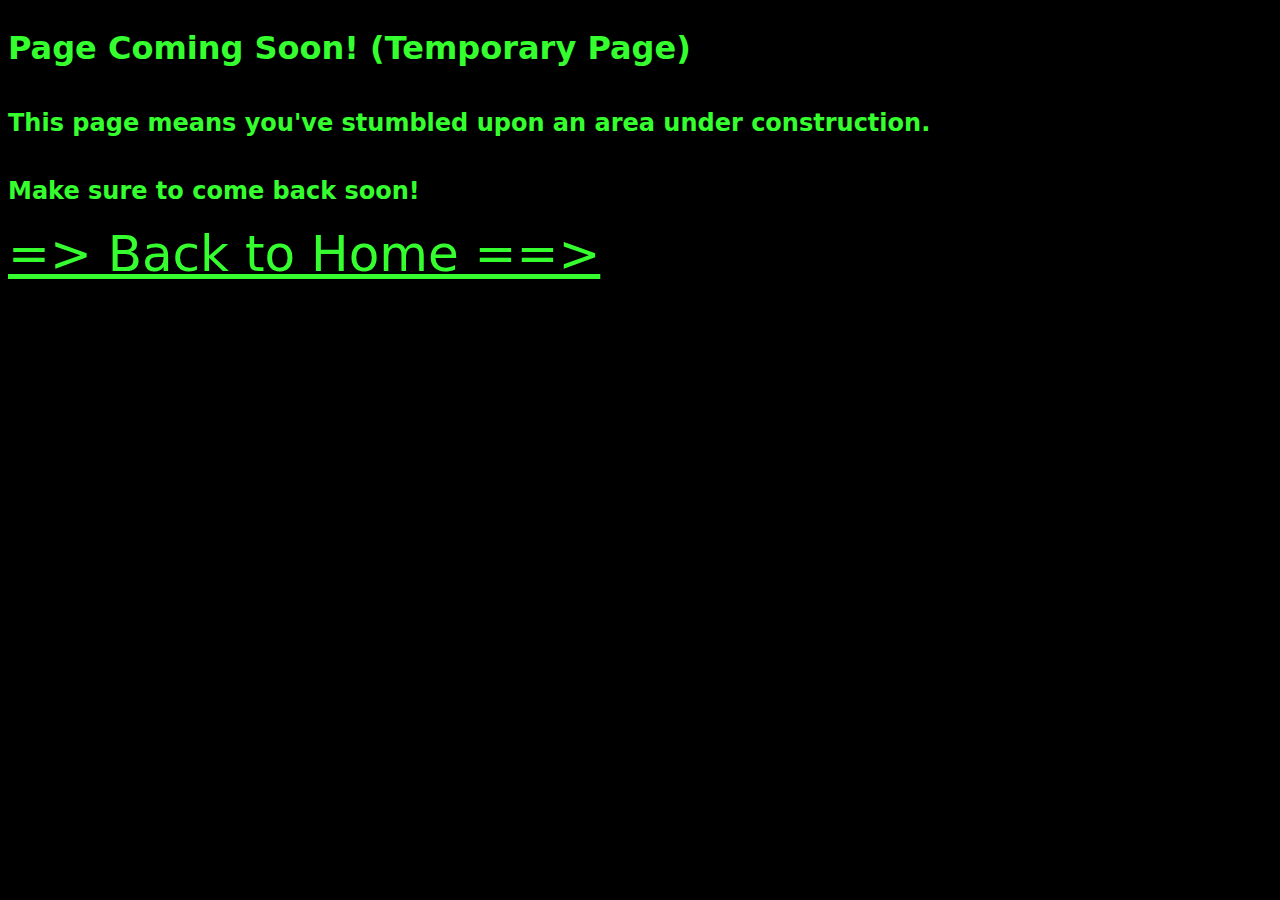
<file: tempPage.html>
<!DOCTYPE html>
<html lang="en">
<head>
    <meta charset="UTF-8">
    <meta name="viewport" content="width=device-width, initial-scale=1.0">
    <title>Temporary Page</title>
    <style>
        * {
            font-family: system-ui, -apple-system, BlinkMacSystemFont, 'Segoe UI',
            Roboto, Oxygen, Ubuntu, Cantarell, 'Open Sans', 'Helvetica Neue', sans-serif;
            background-color: black;
            color: rgb(53, 255, 46);
        }
        .holder {
            display: flex;
            justify-content: center;
            flex-direction: column;
        }

        a {
            font-size: 50px;
        }
    </style>
</head>
<body>
    
    <div class = "holder">
        <h1>Page Coming Soon! (Temporary Page)</h1>
        <h2>This page means you've stumbled upon an area under construction. </h2>
        <h2>Make sure to come back soon!</h2>
        <a href = "index.html"> => Back to Home ==> </a>  
    </div>
</body>
</html>
</file>
<file: style.css>
/* ////////// Global Styles ////////// */

* {
  font-family: Ubuntu, Cantarell, "Open Sans", "Helvetica Neue", sans-serif;
  border-radius: 10px;
}

.aboutpage {
  margin-left: 10px;
  margin-right: 15px;
}

span {
  text-decoration: none;
  font-size: 30px;
  margin-right: 50px;
  color: black;
  background-color: white;
  padding: 10px;
}

span:hover {
  padding: 12px;
  color: rgb(41, 20, 0);
  background-color: rgb(245, 220, 187);
}

body {
  /* margin: 0;  */
  background-image: url(img/backRolls.svg);
}

/* ////////// Nav Bar Styles ////////// */
a {
  padding-left: 25px;
  padding-right: 25px;
  align-content: center;
  font-size: large;
  background-color: rgb(150, 104, 36);
  color: white;
  border: black;
  text-decoration: none;
}
.navlogo {
  padding-bottom: 10px;
  background-color: rgb(223, 210, 193);
}

.navbar {
  display: flex;
  justify-content: space-around;
}

.navlinks {
  display: flex;
  padding-left: 2px;
  margin-bottom: auto;
  margin-top: auto;
}

.nav1 {
  margin-left: 100px;
}

a:hover {
  color: rgb(41, 20, 0);
  background-color: rgb(245, 220, 187);
}

.nav1:hover,
.nav2:hover,
.nav3:hover {
  padding: auto;
  background-color: rgb(105, 73, 25);
  color: white;
  border: 2px solid orange;
}

.nav2 {
  margin-left: 70px;
}

.nav3 {
  margin-left: 70px;
}

/* ////////// Hero / Section One Styles ////////// */

.section1 {
  align-content: center;
  display: flex;
  flex-direction: column;
  background-color: rgb(17, 66, 75);
  border-radius: 0;
  color: white;
  /* font-size: 20px;
  text-align: center; */
  padding-left: 70px;
  padding-bottom: 50px;
}

.head1 {
  display: flex;
  justify-content: center;
  font-size: 35px;
  margin-top: -50px;
  margin-left: -50px;
}

.sec1buttons {
  display: flex;
  justify-content: center;
  margin-left: -50px;
  padding: 20px;
}

.but3 {
  position: relative;
  left: -100px;
}

.but4 {
  position: relative;
  left: 100px;
}

.title {
  margin: 30px;
  margin-bottom: 50px;
  margin-top: 70px;
  font-size: 60px;
  display: flex;
  justify-content: center;
  margin-left: -50px;
}

/* ////////// Section Two Styles ////////// */

.section2 {
  display: flex;

  flex-direction: column;
  /* padding: 150px; */
  background-color: red;
  padding-left: 100px;
  padding-top: 20px;
  padding-right: auto;
  width: auto;
  height: 700px;
}

.textbox2 {
  display: flex;
  flex-direction: column;
  width: 500px;
  font-size: 30px;
  padding-right: auto;
}

.img1 {
  display: flex;
  flex-direction: column;
  width: 600px;
  position: relative;
  left: 650px;
  top: -650px;
}

.sectionbutton {
  width: auto;
}

/* ///////// Section Three Styles /////////// */

.secheader {
  justify-content: center;
  background-color: beige;
  text-align: center;
  font-size: 30px;
}
.sec4header {
  width: 550px;
}

.sec3minisec1 {
  padding-left: 50px;

  display: flex;
}

.minisec {
  width: 1000px;
  font-size: 25px;
  padding: 25px;
  margin-right: 25px;
  text-align: center;
  background-color: bisque;
  margin-bottom: 20px;
  box-shadow: 2px 2px 5px 1px;
}

/* ///////// Section Four Styles ////////////// */
.section4 {
  display: flex;
  flex-direction: column;
  padding: 10px;
  height: fit-content;
  background-color: red;
  width: auto;
  height: 1050px;
}
.para1 {
  display: flex;
  flex-direction: column;
  width: 500px;
  font-size: 25px;
  padding-left: 20px;
}

.img4 {
  position: relative;
  left: 650px;
  top: -850px;
}

.txt3 {
  height: 200px;
}

/* /////// Section Five Styles ////////////// */

.section5 {
  font-size: 20px;
  display: flex;
  flex-direction: column;
  background-image: url("img/bChildren.svg");
  height: 400px;
  justify-content: center;
  align-items: center;
  width: auto;
  padding: 40px;
}

.sec5para {
  width: 700px;
  margin-top: 0px;
}

/* ////////// Footer Styles ///////////////// */

.footer {
  display: flex;
  flex-direction: column;

  /* padding: 20px; */
  padding-bottom: 12px;
  background-color: black;
  color: white;
  position: relative;
}
.footertext {
  width: 500px;
  padding: 20px;
  margin-left: 30px;
  padding-bottom: 40px;
}

.credits-bar {
  position: relative;
  top: 20px;
  text-align: center;
}

/* ////////// About Section One Styles ///////// */

.aboutsection1 {
  background-color: wheat;
  box-shadow: 2px 2px 5px 2px;
  padding: 10px;
  margin: 10px;
}
/* ////////// About Section Two Styles ///////// */

.aboutsection2 {
  height: fit-content;

  font-size: 20px;
}

/* a {
 align-content: center;
  display: flex;
  padding-left: 2px;
  margin-bottom: auto;
  margin-top: auto;
} */
</file>
